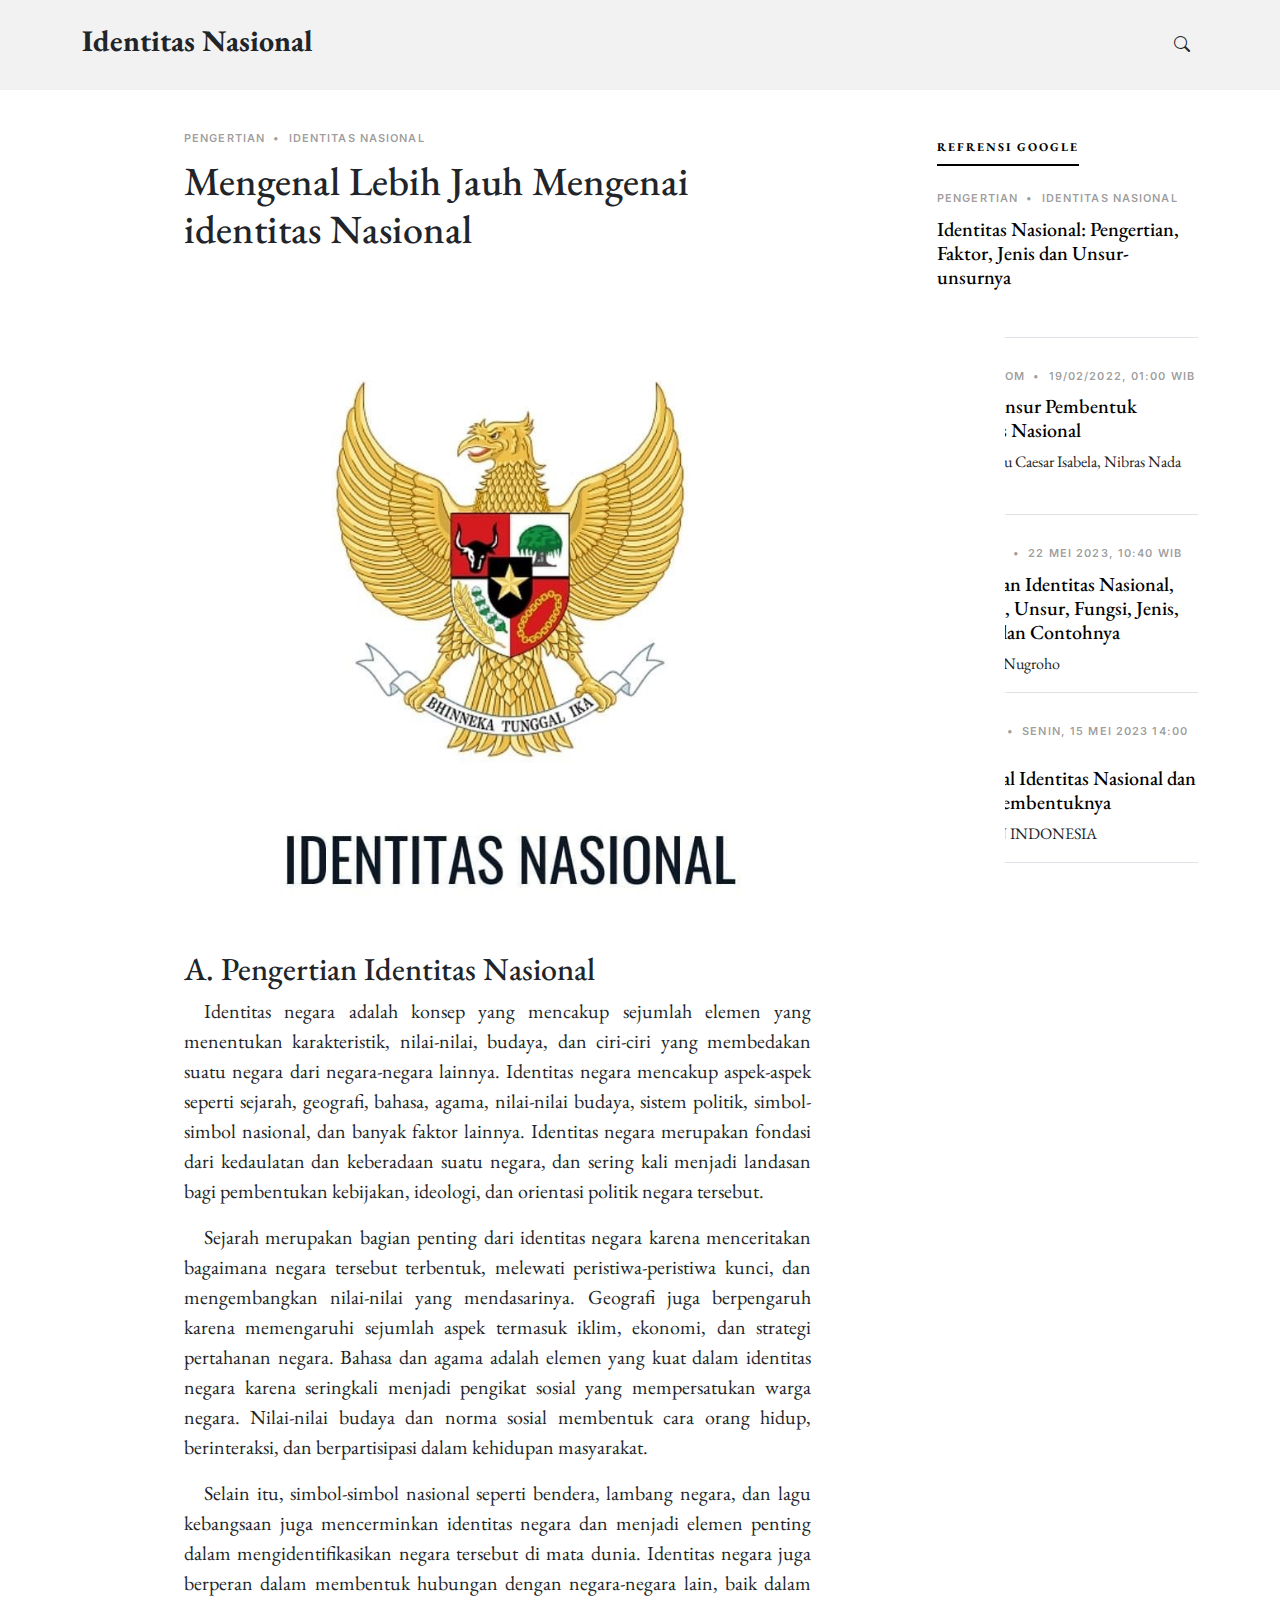
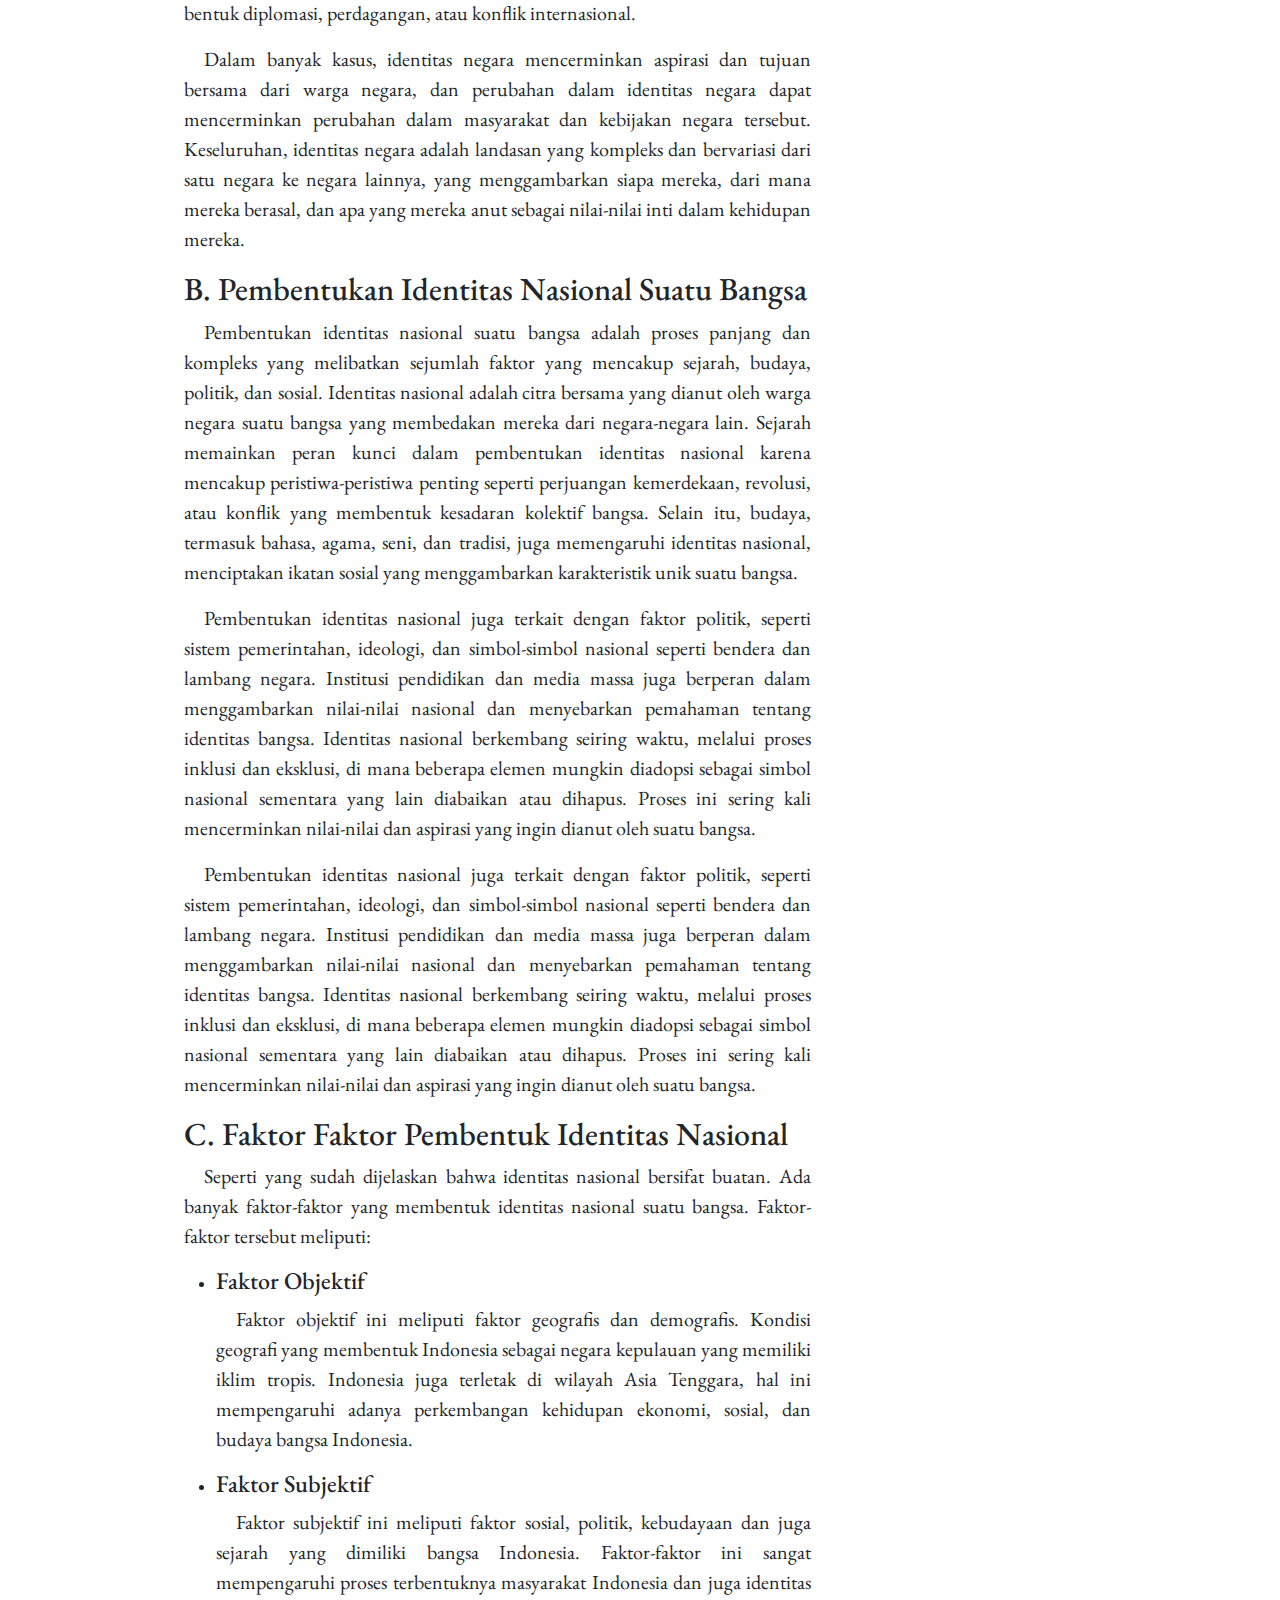
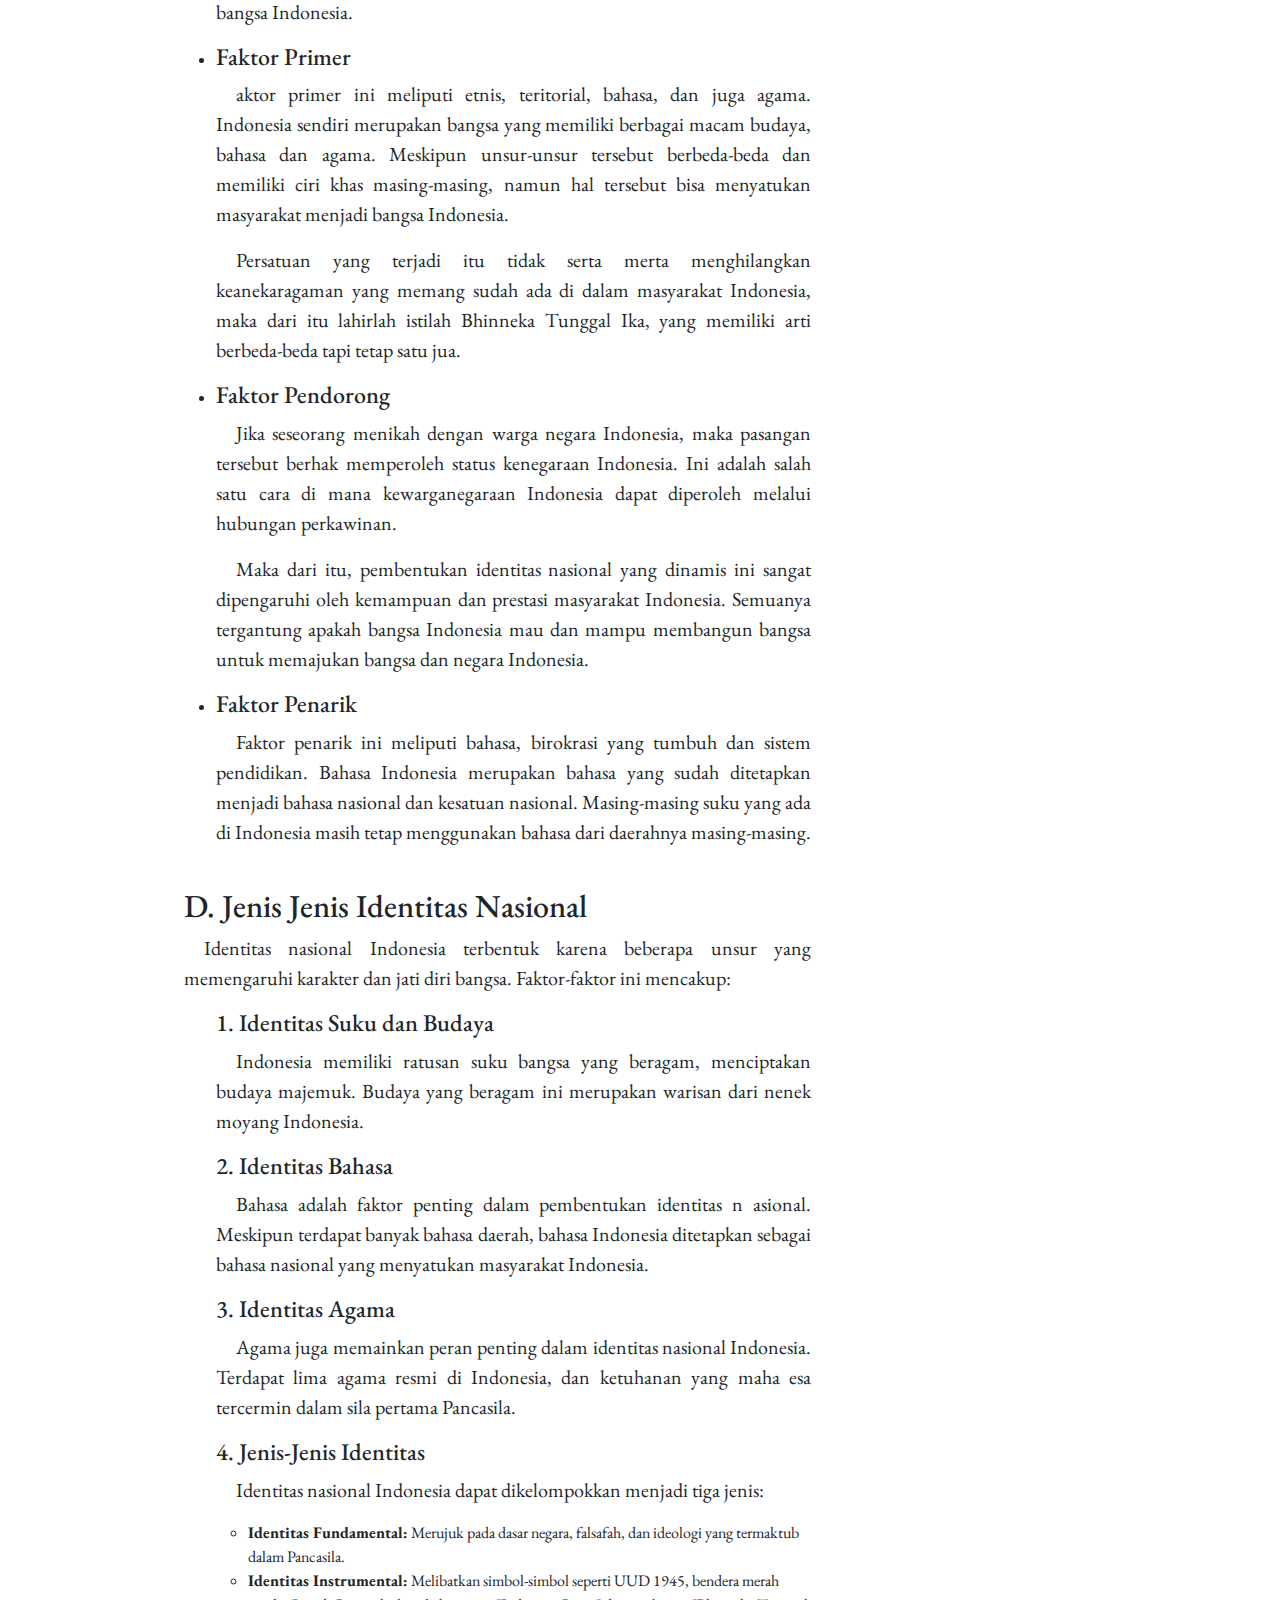
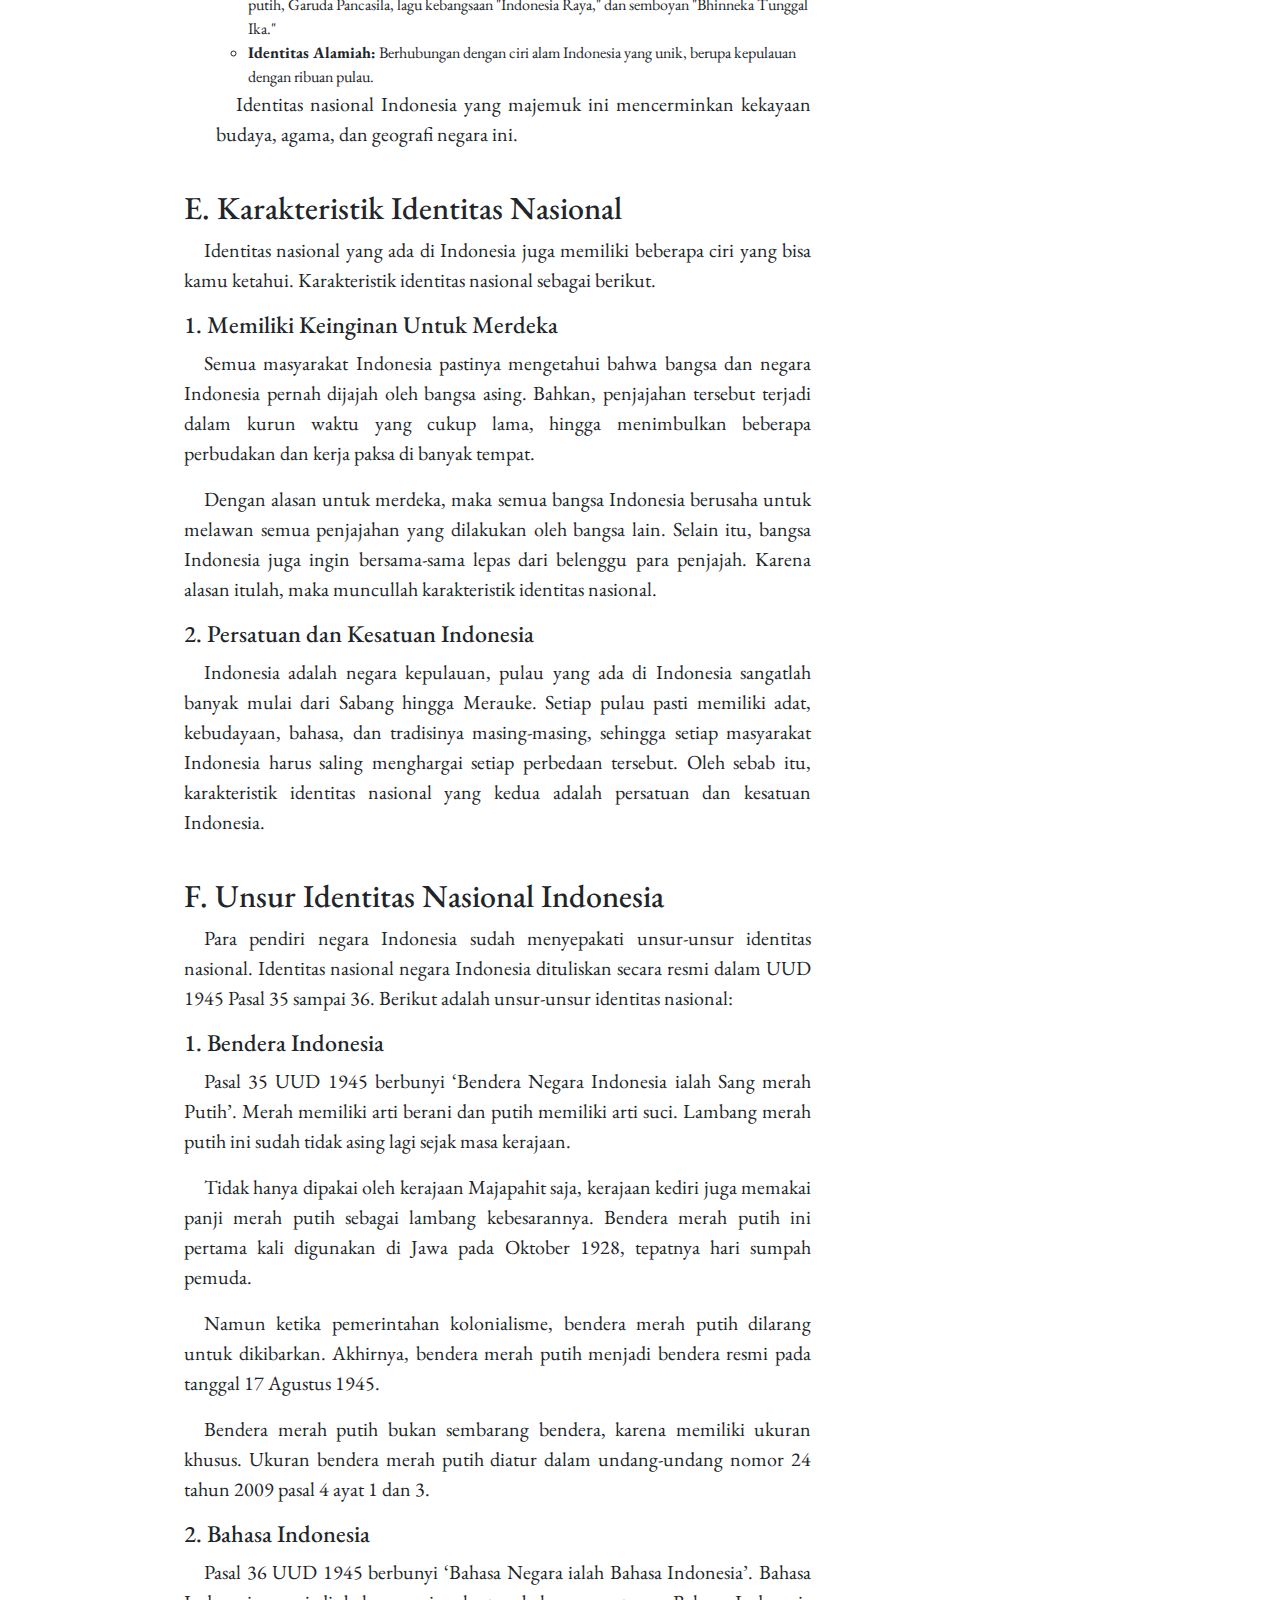
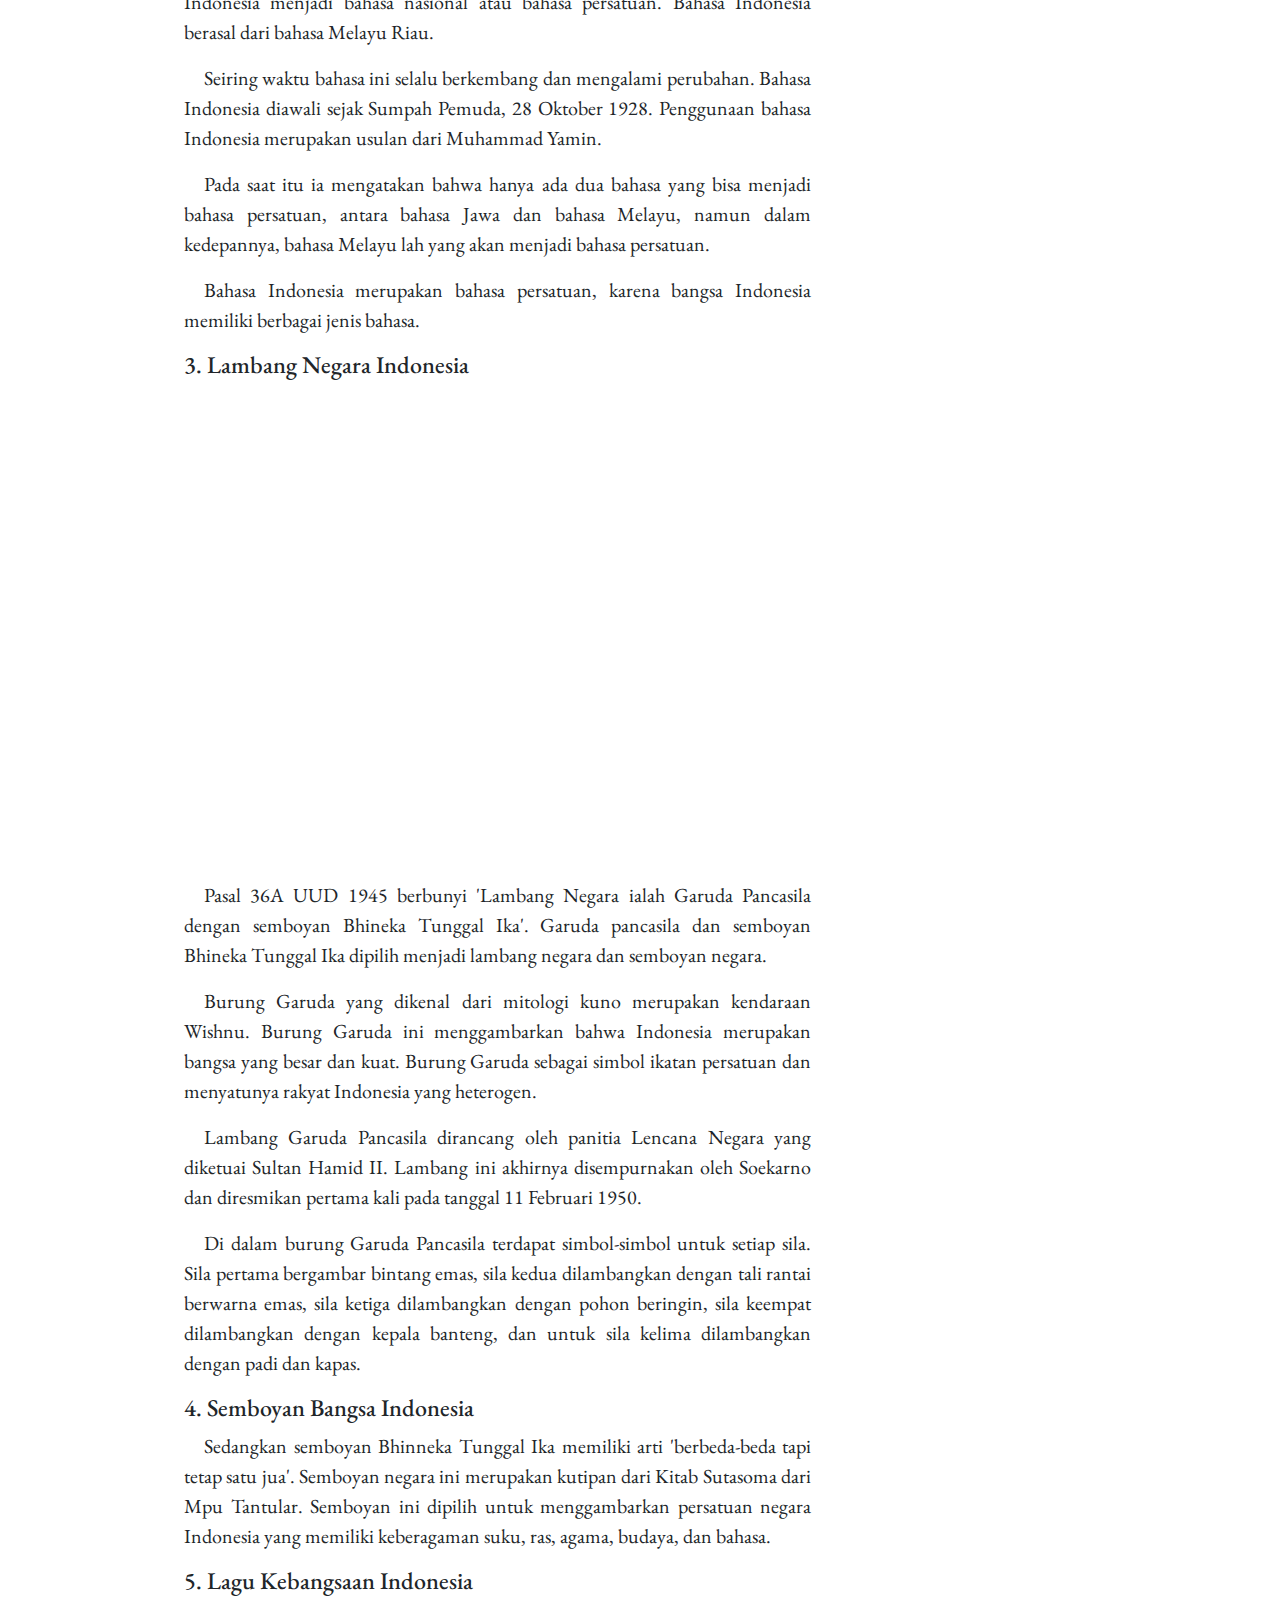
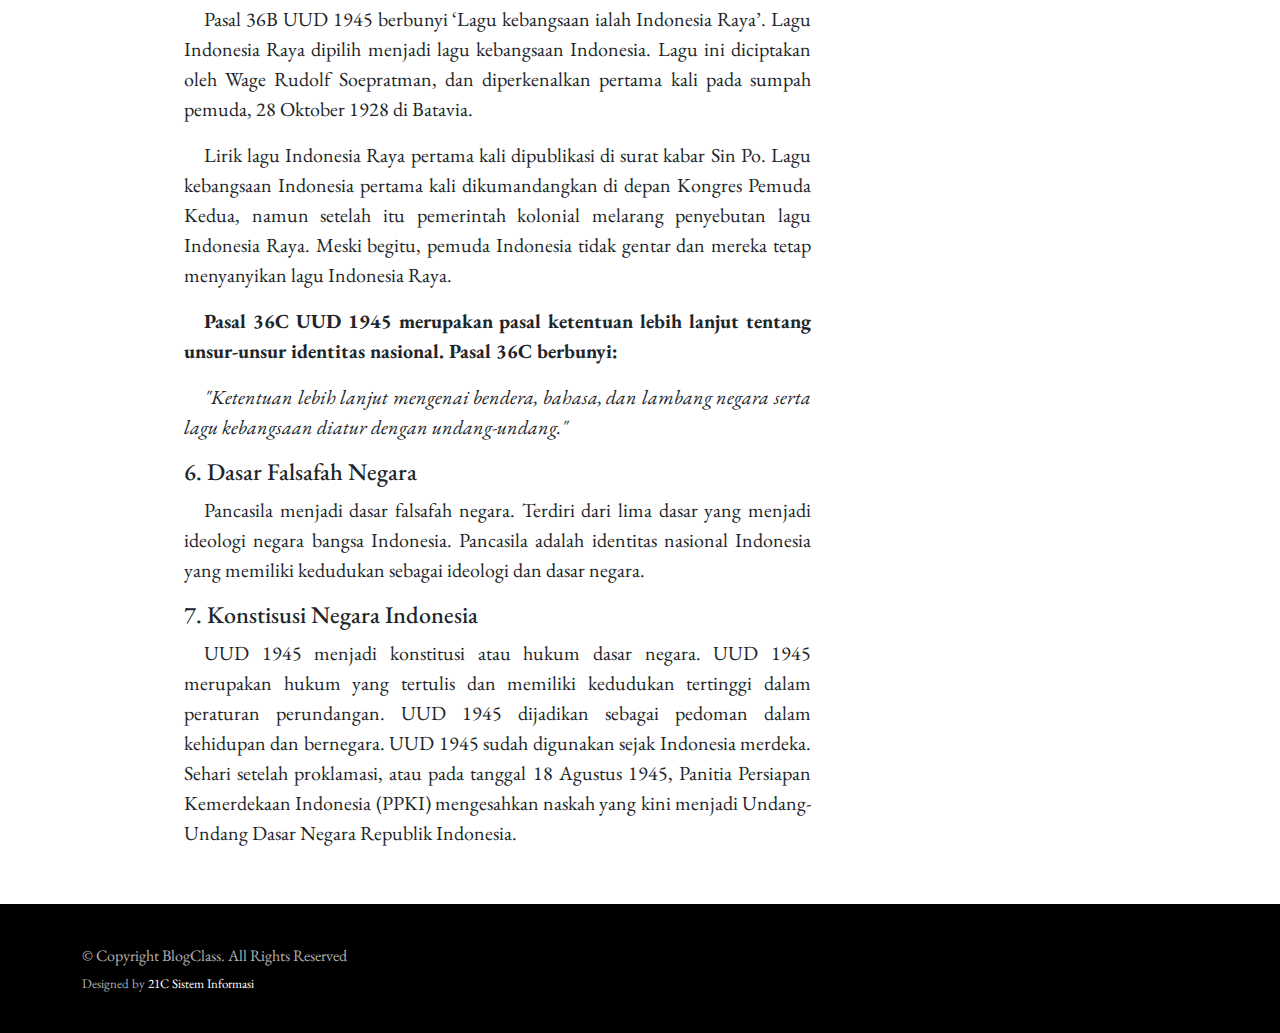
<file: identitas.html>
<!DOCTYPE html>
<html lang="en">

<head>
  <meta charset="utf-8">
  <meta content="width=device-width, initial-scale=1.0" name="viewport">

  <title>Pengertian - Kewarganegaraan</title>
  <meta content="" name="description">
  <meta content="" name="keywords">

  <!-- Favicons -->
  <link href="assets/img/Tidak berjudul.jpg" rel="icon">
  <link href="assets/img/Tidak berjudul.jpg" rel="apple-touch-icon">

  <!-- Google Fonts -->
  <link rel="preconnect" href="https://fonts.googleapis.com">
  <link rel="preconnect" href="https://fonts.gstatic.com" crossorigin>
  <link href="https://fonts.googleapis.com/css2?family=EB+Garamond:wght@400;500&family=Inter:wght@400;500&family=Playfair+Display:ital,wght@0,400;0,700;1,400;1,700&display=swap" rel="stylesheet">

  <!-- Vendor CSS Files -->
  <link href="assets/vendor/bootstrap/css/bootstrap.min.css" rel="stylesheet">
  <link href="assets/vendor/bootstrap-icons/bootstrap-icons.css" rel="stylesheet">
  <link href="assets/vendor/swiper/swiper-bundle.min.css" rel="stylesheet">
  <link href="assets/vendor/glightbox/css/glightbox.min.css" rel="stylesheet">
  <link href="assets/vendor/aos/aos.css" rel="stylesheet">

  <!-- Template Main CSS Files -->
  <link href="assets/css/variables.css" rel="stylesheet">
  <link href="assets/css/pengertian.css" rel="stylesheet">

</head>

<style>
  .paragraph {
    text-indent: 1em;
    font-size: 20px;
    text-align:justify;
  }
</style>

<body>

  <!-- ======= Header ======= -->
  <header id="header" class="header d-flex align-items-center fixed-top">
    <div class="container-fluid container-xl d-flex align-items-center justify-content-between">

      <a href="index.html" class="logo d-flex align-items-center">
        <!-- Uncomment the line below if you also wish to use an image logo -->
        <!-- <img src="assets/img/logo.png" alt=""> -->
        <h1>Identitas Nasional</h1>
      </a>

      <nav id="navbar" class="navbar">
      </nav><!-- .navbar -->

      <div class="position-relative">

        <a href="#" class="mx-2 js-search-open"><span class="bi-search"></span></a>
        <i class="bi bi-list mobile-nav-toggle"></i>

        <!-- ======= Search Form ======= -->
        <div class="search-form-wrap js-search-form-wrap">
          <form action="search-result.html" class="search-form">
            <span class="icon bi-search"></span>
            <input type="text" placeholder="Search" class="form-control">
            <button class="btn js-search-close"><span class="bi-x"></span></button>
          </form>
        </div><!-- End Search Form -->

      </div>

    </div>

  </header><!-- End Header -->

  <main id="main">

    <section class="single-post-content">
      <div class="container">
        <div class="row">
          <div class="col-md-9 post-content" data-aos="fade-up">

            <!-- ======= Single Post Content ======= -->
            <div class="single-post">
              <div class="post-meta"><span class="date">Pengertian</span> <span class="mx-1">&bullet;</span> <span>Identitas Nasional</span></div>
              <h1 class="mb-5">Mengenal Lebih Jauh Mengenai identitas Nasional</h1>
              <div class="content-inner">
                <figure class="my-4">
                  <img src="/assets/img/identitas-nasional-min.jpg" alt="" class="img-fluid">
                </figure>
                <h2>A. Pengertian Identitas Nasional</h2>
                <p class="paragraph">Identitas negara adalah konsep yang mencakup sejumlah elemen yang menentukan karakteristik, nilai-nilai, budaya, dan ciri-ciri yang membedakan suatu negara dari negara-negara lainnya. Identitas negara mencakup aspek-aspek seperti sejarah, geografi, bahasa, agama, nilai-nilai budaya, sistem politik, simbol-simbol nasional, dan banyak faktor lainnya. Identitas negara merupakan fondasi dari kedaulatan dan keberadaan suatu negara, dan sering kali menjadi landasan bagi pembentukan kebijakan, ideologi, dan orientasi politik negara tersebut.</p>

                  <p class="paragraph">Sejarah merupakan bagian penting dari identitas negara karena menceritakan bagaimana negara tersebut terbentuk, melewati peristiwa-peristiwa kunci, dan mengembangkan nilai-nilai yang mendasarinya. Geografi juga berpengaruh karena memengaruhi sejumlah aspek termasuk iklim, ekonomi, dan strategi pertahanan negara. Bahasa dan agama adalah elemen yang kuat dalam identitas negara karena seringkali menjadi pengikat sosial yang mempersatukan warga negara. Nilai-nilai budaya dan norma sosial membentuk cara orang hidup, berinteraksi, dan berpartisipasi dalam kehidupan masyarakat.</p>
                  
                  <p class="paragraph">Selain itu, simbol-simbol nasional seperti bendera, lambang negara, dan lagu kebangsaan juga mencerminkan identitas negara dan menjadi elemen penting dalam mengidentifikasikan negara tersebut di mata dunia. Identitas negara juga berperan dalam membentuk hubungan dengan negara-negara lain, baik dalam bentuk diplomasi, perdagangan, atau konflik internasional.</p>
                  
                  <p class="paragraph">Dalam banyak kasus, identitas negara mencerminkan aspirasi dan tujuan bersama dari warga negara, dan perubahan dalam identitas negara dapat mencerminkan perubahan dalam masyarakat dan kebijakan negara tersebut. Keseluruhan, identitas negara adalah landasan yang kompleks dan bervariasi dari satu negara ke negara lainnya, yang menggambarkan siapa mereka, dari mana mereka berasal, dan apa yang mereka anut sebagai nilai-nilai inti dalam kehidupan mereka.</p>

                <h2>B. Pembentukan Identitas Nasional Suatu Bangsa</h2>

                    <p class="paragraph">
                      Pembentukan identitas nasional suatu bangsa adalah proses panjang dan kompleks yang melibatkan sejumlah faktor yang mencakup sejarah, budaya, politik, dan sosial. Identitas nasional adalah citra bersama yang dianut oleh warga negara suatu bangsa yang membedakan mereka dari negara-negara lain. Sejarah memainkan peran kunci dalam pembentukan identitas nasional karena mencakup peristiwa-peristiwa penting seperti perjuangan kemerdekaan, revolusi, atau konflik yang membentuk kesadaran kolektif bangsa. Selain itu, budaya, termasuk bahasa, agama, seni, dan tradisi, juga memengaruhi identitas nasional, menciptakan ikatan sosial yang menggambarkan karakteristik unik suatu bangsa.</p>
                    <p class="paragraph">
                      Pembentukan identitas nasional juga terkait dengan faktor politik, seperti sistem pemerintahan, ideologi, dan simbol-simbol nasional seperti bendera dan lambang negara. Institusi pendidikan dan media massa juga berperan dalam menggambarkan nilai-nilai nasional dan menyebarkan pemahaman tentang identitas bangsa. Identitas nasional berkembang seiring waktu, melalui proses inklusi dan eksklusi, di mana beberapa elemen mungkin diadopsi sebagai simbol nasional sementara yang lain diabaikan atau dihapus. Proses ini sering kali mencerminkan nilai-nilai dan aspirasi yang ingin dianut oleh suatu bangsa.</p>
                    <p class="paragraph">
                      Pembentukan identitas nasional juga terkait dengan faktor politik, seperti sistem pemerintahan, ideologi, dan simbol-simbol nasional seperti bendera dan lambang negara. Institusi pendidikan dan media massa juga berperan dalam menggambarkan nilai-nilai nasional dan menyebarkan pemahaman tentang identitas bangsa. Identitas nasional berkembang seiring waktu, melalui proses inklusi dan eksklusi, di mana beberapa elemen mungkin diadopsi sebagai simbol nasional sementara yang lain diabaikan atau dihapus. Proses ini sering kali mencerminkan nilai-nilai dan aspirasi yang ingin dianut oleh suatu bangsa.</p>

            
                <h2>C. Faktor Faktor Pembentuk Identitas Nasional</h2>
                <p class="paragraph">
                  Seperti yang sudah dijelaskan bahwa identitas nasional bersifat buatan. Ada banyak faktor-faktor yang membentuk identitas nasional suatu bangsa. Faktor-faktor tersebut meliputi:</p>

                  <ul>
                    <li>
                        <h4>Faktor Objektif</h4>
                        <p class="paragraph">
                          Faktor objektif ini meliputi faktor geografis dan demografis. Kondisi geografi yang membentuk Indonesia sebagai negara kepulauan yang memiliki iklim tropis. Indonesia juga terletak di wilayah Asia Tenggara, hal ini mempengaruhi adanya perkembangan kehidupan ekonomi, sosial, dan budaya bangsa Indonesia.</p>
                    </li>
                    <li>
                        <h4>Faktor Subjektif</h4>
                        <p class="paragraph">
                          Faktor subjektif ini meliputi faktor sosial, politik, kebudayaan dan juga sejarah yang dimiliki bangsa Indonesia. Faktor-faktor ini sangat mempengaruhi proses terbentuknya masyarakat Indonesia dan juga identitas bangsa Indonesia.</p>
                    </li>
                    <li>
                        <h4>Faktor Primer</h4>
                        <p class="paragraph">
                          aktor primer ini meliputi etnis, teritorial, bahasa, dan juga agama. Indonesia sendiri merupakan bangsa yang memiliki berbagai macam budaya, bahasa dan agama. Meskipun unsur-unsur tersebut berbeda-beda dan memiliki ciri khas masing-masing, namun hal tersebut bisa menyatukan masyarakat menjadi bangsa Indonesia.</p>
                          <p class="paragraph">
                            Persatuan yang terjadi itu tidak serta merta menghilangkan keanekaragaman yang memang sudah ada di dalam masyarakat Indonesia, maka dari itu lahirlah istilah Bhinneka Tunggal Ika, yang memiliki arti berbeda-beda tapi tetap satu jua.
                        </li>
                        <li>
                        <h4>Faktor Pendorong</h4>
                        <p class="paragraph">
                          Jika seseorang menikah dengan warga negara Indonesia, maka pasangan tersebut berhak memperoleh status kenegaraan Indonesia. Ini adalah salah satu cara di mana kewarganegaraan Indonesia dapat diperoleh melalui hubungan perkawinan.</p>
                          <p class="paragraph">Maka dari itu, pembentukan identitas nasional yang dinamis ini sangat dipengaruhi oleh kemampuan dan prestasi masyarakat Indonesia. Semuanya tergantung apakah bangsa Indonesia mau dan mampu membangun bangsa untuk memajukan bangsa dan negara Indonesia.</p>
                    </li>
                    <li>
                      <h4>Faktor Penarik</h4>
                      <p class="paragraph">
                        Faktor penarik ini meliputi bahasa, birokrasi yang tumbuh dan sistem pendidikan. Bahasa Indonesia merupakan bahasa yang sudah ditetapkan menjadi bahasa nasional dan kesatuan nasional. Masing-masing suku yang ada di Indonesia masih tetap menggunakan bahasa dari daerahnya masing-masing.</p>
                    </li>
                </ul>
            
                <br><h2>D. Jenis Jenis Identitas Nasional</h2>
                <p class="paragraph">Identitas nasional Indonesia terbentuk karena beberapa unsur yang memengaruhi karakter dan jati diri bangsa. Faktor-faktor ini mencakup:</p>
                
                <ul>
                <h4>1. Identitas Suku dan Budaya</h4>
                <p class="paragraph">Indonesia memiliki ratusan suku bangsa yang beragam, menciptakan budaya majemuk. Budaya yang beragam ini merupakan warisan dari nenek moyang Indonesia.</p>
              
                <h4>2. Identitas Bahasa</h4>
                <p class="paragraph">Bahasa adalah faktor penting dalam pembentukan identitas n asional. Meskipun terdapat banyak bahasa daerah, bahasa Indonesia ditetapkan sebagai bahasa nasional yang menyatukan masyarakat Indonesia.</p>
              
                <h4>3. Identitas Agama</h4>
                <p class="paragraph">Agama juga memainkan peran penting dalam identitas nasional Indonesia. Terdapat lima agama resmi di Indonesia, dan ketuhanan yang maha esa tercermin dalam sila pertama Pancasila.</p>
              
                <h4>4. Jenis-Jenis Identitas</h4>
                <p class="paragraph">Identitas nasional Indonesia dapat dikelompokkan menjadi tiga jenis:</p>
                <ul>
                  <li><strong>Identitas Fundamental:</strong> Merujuk pada dasar negara, falsafah, dan ideologi yang termaktub dalam Pancasila.</li>
                  <li><strong>Identitas Instrumental:</strong> Melibatkan simbol-simbol seperti UUD 1945, bendera merah putih, Garuda Pancasila, lagu kebangsaan "Indonesia Raya," dan semboyan "Bhinneka Tunggal Ika." </li>
                  <li><strong>Identitas Alamiah:</strong> Berhubungan dengan ciri alam Indonesia yang unik, berupa kepulauan dengan ribuan pulau.</li>
                </ul>
              
                <p class="paragraph">Identitas nasional Indonesia yang majemuk ini mencerminkan kekayaan budaya, agama, dan geografi negara ini.</p>
              </ul>

              <br><h2 id="Karakteristik_Identitas_Nasional">E. Karakteristik Identitas Nasional</h2>
              <p class="paragraph">Identitas nasional yang ada di Indonesia juga memiliki beberapa ciri yang bisa kamu ketahui. Karakteristik identitas nasional sebagai berikut.</p>
            
              <h4 id="1_Memiliki_Keinginan_Untuk_Merdeka">1. Memiliki Keinginan Untuk Merdeka</h4>
              <p class="paragraph">Semua masyarakat Indonesia pastinya mengetahui bahwa bangsa dan negara Indonesia pernah dijajah oleh bangsa asing. Bahkan, penjajahan tersebut terjadi dalam kurun waktu yang cukup lama, hingga menimbulkan beberapa perbudakan dan kerja paksa di banyak tempat.</p>
              <p class="paragraph">Dengan alasan untuk merdeka, maka semua bangsa Indonesia berusaha untuk melawan semua penjajahan yang dilakukan oleh bangsa lain. Selain itu, bangsa Indonesia juga ingin bersama-sama lepas dari belenggu para penjajah. Karena alasan itulah, maka muncullah karakteristik identitas nasional.</p>
            
              <h4 id="2_Persatuan_dan_Kesatuan_Indonesia">2. Persatuan dan Kesatuan Indonesia</h4>
              <p class="paragraph">Indonesia adalah negara kepulauan, pulau yang ada di Indonesia sangatlah banyak mulai dari Sabang hingga Merauke. Setiap pulau pasti memiliki adat, kebudayaan, bahasa, dan tradisinya masing-masing, sehingga setiap masyarakat Indonesia harus saling menghargai setiap perbedaan tersebut. Oleh sebab itu, karakteristik identitas nasional yang kedua adalah persatuan dan kesatuan Indonesia.</p>

              <br><h2 id="Unsur_Identitas_Nasional_Indonesia">F. Unsur Identitas Nasional Indonesia</h2>
              <p class="paragraph">Para pendiri negara Indonesia sudah menyepakati unsur-unsur identitas nasional. Identitas nasional negara Indonesia dituliskan secara resmi dalam UUD 1945 Pasal 35 sampai 36. Berikut adalah unsur-unsur identitas nasional:</p>
            
              <h4 id="1_Bendera_Indonesia">1. Bendera Indonesia</h4>
              <p class="paragraph">Pasal 35 UUD 1945 berbunyi ‘Bendera Negara Indonesia ialah Sang merah Putih’. Merah memiliki arti berani dan putih memiliki arti suci. Lambang merah putih ini sudah tidak asing lagi sejak masa kerajaan.</p>
              <p class="paragraph">Tidak hanya dipakai oleh kerajaan Majapahit saja, kerajaan kediri juga memakai panji merah putih sebagai lambang kebesarannya. Bendera merah putih ini pertama kali digunakan di Jawa pada Oktober 1928, tepatnya hari sumpah pemuda.</p>
              <p class="paragraph">Namun ketika pemerintahan kolonialisme, bendera merah putih dilarang untuk dikibarkan. Akhirnya, bendera merah putih menjadi bendera resmi pada tanggal 17 Agustus 1945.</p>
              <p class="paragraph">Bendera merah putih bukan sembarang bendera, karena memiliki ukuran khusus. Ukuran bendera merah putih diatur dalam undang-undang nomor 24 tahun 2009 pasal 4 ayat 1 dan 3.</p>
            
              <h4 id="2_Bahasa_Indonesia">2. Bahasa Indonesia</h4>
              <p class="paragraph">Pasal 36 UUD 1945 berbunyi ‘Bahasa Negara ialah Bahasa Indonesia’. Bahasa Indonesia menjadi bahasa nasional atau bahasa persatuan. Bahasa Indonesia berasal dari bahasa Melayu Riau.</p>
              <p class="paragraph">Seiring waktu bahasa ini selalu berkembang dan mengalami perubahan. Bahasa Indonesia diawali sejak Sumpah Pemuda, 28 Oktober 1928. Penggunaan bahasa Indonesia merupakan usulan dari Muhammad Yamin.</p>
              <p class="paragraph">Pada saat itu ia mengatakan bahwa hanya ada dua bahasa yang bisa menjadi bahasa persatuan, antara bahasa Jawa dan bahasa Melayu, namun dalam kedepannya, bahasa Melayu lah yang akan menjadi bahasa persatuan.</p>
              <p class="paragraph">Bahasa Indonesia merupakan bahasa persatuan, karena bangsa Indonesia memiliki berbagai jenis bahasa.</p>
            
              <h4 id="3_Lambang_Negara_Indonesia">3. Lambang Negara Indonesia</h4>
              <img loading="lazy" class="aligncenter wp-image-19302 size-full" src="https://cdnwpedutorenews.gramedia.net/wp-content/uploads/2021/02/26142303/arti-lambang-garuda-pancasila.jpg" alt="arti dan makna lambang garuda pancasila" width="800" height="493" srcset="https://cdnwpedutorenews.gramedia.net/wp-content/uploads/2021/02/26142303/arti-lambang-garuda-pancasila.jpg 800w, https://cdnwpedutorenews.gramedia.net/wp-content/uploads/2021/02/26142303/arti-lambang-garuda-pancasila-300x185.jpg 300w, https://cdnwpedutorenews.gramedia.net/wp-content/uploads/2021/02/26142303/arti-lambang-garuda-pancasila-768x473.jpg 768w" sizes="(max-width: 800px) 100vw, 800px"/>
              <p class="paragraph">Pasal 36A UUD 1945 berbunyi 'Lambang Negara ialah Garuda Pancasila dengan semboyan Bhineka Tunggal Ika'. Garuda pancasila dan semboyan Bhineka Tunggal Ika dipilih menjadi lambang negara dan semboyan negara.</p>
              <p class="paragraph">Burung Garuda yang dikenal dari mitologi kuno merupakan kendaraan Wishnu. Burung Garuda ini menggambarkan bahwa Indonesia merupakan bangsa yang besar dan kuat. Burung Garuda sebagai simbol ikatan persatuan dan menyatunya rakyat Indonesia yang heterogen.</p>
              <p class="paragraph">Lambang Garuda Pancasila dirancang oleh panitia Lencana Negara yang diketuai Sultan Hamid II. Lambang ini akhirnya disempurnakan oleh Soekarno dan diresmikan pertama kali pada tanggal 11 Februari 1950.</p>
              <p class="paragraph">Di dalam burung Garuda Pancasila terdapat simbol-simbol untuk setiap sila. Sila pertama bergambar bintang emas, sila kedua dilambangkan dengan tali rantai berwarna emas, sila ketiga dilambangkan dengan pohon beringin, sila keempat dilambangkan dengan kepala banteng, dan untuk sila kelima dilambangkan dengan padi dan kapas.</p>
            
              <h4 id="4_Semboyan_Bangsa_Indonesia">4. Semboyan Bangsa Indonesia</h4>
              <p class="paragraph">Sedangkan semboyan Bhinneka Tunggal Ika memiliki arti 'berbeda-beda tapi tetap satu jua'. Semboyan negara ini merupakan kutipan dari Kitab Sutasoma dari Mpu Tantular. Semboyan ini dipilih untuk menggambarkan persatuan negara Indonesia yang memiliki keberagaman suku, ras, agama, budaya, dan bahasa.</p>
            
              <h4 id="5_Lagu_Kebangsaan_Indonesia">5. Lagu Kebangsaan Indonesia</h4>
              <p class="paragraph">Pasal 36B UUD 1945 berbunyi ‘Lagu kebangsaan ialah Indonesia Raya’. Lagu Indonesia Raya dipilih menjadi lagu kebangsaan Indonesia. Lagu ini diciptakan oleh Wage Rudolf Soepratman, dan diperkenalkan pertama kali pada sumpah pemuda, 28 Oktober 1928 di Batavia.</p>
              <p class="paragraph">Lirik lagu Indonesia Raya pertama kali dipublikasi di surat kabar Sin Po. Lagu kebangsaan Indonesia pertama kali dikumandangkan di depan Kongres Pemuda Kedua, namun setelah itu pemerintah kolonial melarang penyebutan lagu Indonesia Raya. Meski begitu, pemuda Indonesia tidak gentar dan mereka tetap menyanyikan lagu Indonesia Raya.</p>
              <p class="paragraph"><strong>Pasal 36C UUD 1945 merupakan pasal ketentuan lebih lanjut tentang unsur-unsur identitas nasional. Pasal 36C berbunyi:</strong></p>
              <p class="paragraph"><em>"Ketentuan lebih lanjut mengenai bendera, bahasa, dan lambang negara serta lagu kebangsaan diatur dengan undang-undang."</em></p>
            
              <h4 id="6_Dasar_Falsafah_Negara">6. Dasar Falsafah Negara</h4>
              <p class="paragraph">Pancasila menjadi dasar falsafah negara. Terdiri dari lima dasar yang menjadi ideologi negara bangsa Indonesia. Pancasila adalah identitas nasional Indonesia yang memiliki kedudukan sebagai ideologi dan dasar negara.</p>
            
              <h4 id="7_Konstisusi_Negara_Indonesia">7. Konstisusi Negara Indonesia</h4>
              <p class="paragraph">UUD 1945 menjadi konstitusi atau hukum dasar negara. UUD 1945 merupakan hukum yang tertulis dan memiliki kedudukan tertinggi dalam peraturan perundangan. UUD 1945 dijadikan sebagai pedoman dalam kehidupan dan bernegara. UUD 1945 sudah digunakan sejak Indonesia merdeka. Sehari setelah proklamasi, atau pada tanggal 18 Agustus 1945, Panitia Persiapan Kemerdekaan Indonesia (PPKI) mengesahkan naskah yang kini menjadi Undang-Undang Dasar Negara Republik Indonesia.</p>
            </div>
            </div><!-- End Single Post Content -->

          </div>
          <div class="col-md-3">
            <!-- ======= Sidebar ======= -->
            <div class="aside-block">

              <ul class="nav nav-pills custom-tab-nav mb-4" id="pills-tab" role="tablist">
                <li class="nav-item" role="presentation">
                  <button class="nav-link active" id="pills-popular-tab" data-bs-toggle="pill" data-bs-target="#pills-popular" type="button" role="tab" aria-controls="pills-popular" aria-selected="true">Refrensi Google</button>
                </li>
              </ul>

              <div class="tab-content" id="pills-tabContent">

                <!-- Popular -->
                <div class="tab-pane fade show active" id="pills-popular" role="tabpanel" aria-labelledby="pills-popular-tab">
                  <div class="post-entry-1 border-bottom">
                    <div class="post-meta"><span class="date">Pengertian</span> <span class="mx-1">&bullet;</span> <span>Identitas Nasional</span></div>
                    <h2 class="mb-2"><a href="https://id.wikipedia.org/wiki/Kewarganegaraan">Identitas Nasional: Pengertian, Faktor, Jenis dan Unsur-unsurnya</a></h2>
                    <span class="author mb-3 d-block">Wikipedia</span>
                  </div>

                  <div class="post-entry-1 border-bottom">
                    <div class="post-meta"><span class="date">Kompas.com</span> <span class="mx-1">&bullet;</span> <span>19/02/2022, 01:00 WIB</span></div>
                    <h2 class="mb-2"><a href="https://fahum.umsu.ac.id/kewarganegaraan-pengertian-asas-dan-cara-memperolehnya-di-indonesia/">Unsur-unsur Pembentuk Identitas Nasional</a></h2>
                    <span class="author mb-3 d-block">Monica Ayu Caesar Isabela, Nibras Nada Nailufar</span>
                  </div>

                  <div class="post-entry-1 border-bottom">
                    <div class="post-meta"><span class="date">Bola.com</span> <span class="mx-1">&bullet;</span> <span>22 Mei 2023, 10:40 WIB </span></div>
                    <h2 class="mb-2"><a href="https://www.kompas.com/skola/read/2019/12/28/080000669/kewarganegaraan-arti-sejarah-jenis-dan-macamnya?page=all">Pengertian Identitas Nasional, Ciri-Ciri, Unsur, Fungsi, Jenis, Faktor, dan Contohnya</a></h2>
                    <span class="author mb-3 d-block">Faozan Tri Nugroho</span>
                  </div>

                  <div class="post-entry-1 border-bottom">
                    <div class="post-meta"><span class="date">CNN.com</span> <span class="mx-1">&bullet;</span> <span>Senin, 15 Mei 2023 14:00 WIB</span></div>
                    <h2 class="mb-2"><a href="https://kumparan.com/berita-hari-ini/pengertian-dan-macam-macam-kewarganegaraan-yang-perlu-diketahui-warga-negara-1wDlPNGSaqV">Mengenal Identitas Nasional dan Faktor Pembentuknya
                   </a></h2>
                    <span class="author mb-3 d-block">TIM CNN INDONESIA</span>
                  </div>
                </div> <!-- End Popular -->
              </div>
            </div>

          </div>
        </div>
      </div>
    </section>
  </main><!-- End #main -->

  <!-- ======= Footer ======= -->
  <footer id="footer" class="footer">

    <div class="footer-legal">
      <div class="container">

        <div class="row justify-content-between">
          <div class="col-md-6 text-center text-md-start mb-3 mb-md-0">
            <div class="copyright">
              © Copyright <strong><span>BlogClass</span></strong>. All Rights Reserved
            </div>

            <div class="credits">
              Designed by <a href="#">21C Sistem Informasi</a>
            </div>

          </div>


          </div>

        </div>

      </div>
    </div>

  </footer>

  <a href="#" class="scroll-top d-flex align-items-center justify-content-center"><i class="bi bi-arrow-up-short"></i></a>

  <!-- Vendor JS Files -->
  <script src="assets/vendor/bootstrap/js/bootstrap.bundle.min.js"></script>
  <script src="assets/vendor/swiper/swiper-bundle.min.js"></script>
  <script src="assets/vendor/glightbox/js/glightbox.min.js"></script>
  <script src="assets/vendor/aos/aos.js"></script>
  <script src="assets/vendor/php-email-form/validate.js"></script>

  <!-- Template Main JS File -->
  <script src="assets/js/main.js"></script>

</body>

</html>
</file>
<file: assets/css/variables.css>
/**
* Template Name: ZenBlog
* File: variables.css
* Description: Easily customize colors, typography, and other repetitive properties used in the template main stylesheet file main.css
* 
* Template URL: https://bootstrapmade.com/zenblog-bootstrap-blog-template/
* Author: BootstrapMade.com
* License: https://bootstrapmade.com/license/
* 
* Contents:
* 1. ZenBlog template variables 
* 2. Override default Bootstrap variables
* 3. Set color and background class names
*
* Learn more about CSS variables at https://developer.mozilla.org/en-US/docs/Web/CSS/Using_CSS_custom_properties
*/

/*--------------------------------------------------------------
# 1. ZenBlog template variables 
--------------------------------------------------------------*/
:root {

  /* Fonts */
  --font-default: 'EB Garamond', system-ui, -apple-system, "Segoe UI", Roboto, "Helvetica Neue", Arial, "Noto Sans", "Liberation Sans", sans-serif, "Apple Color Emoji", "Segoe UI Emoji", "Segoe UI Symbol", "Noto Color Emoji";
  --font-primary: 'EB Garamond', serif; /*'Playfair Display', serif;*/
  --font-secondary: 'Inter', sans-serif;

  /* Colors */
  /* The *-rgb color names are simply the RGB converted value of the corresponding color for use in the rgba() function */

  /* Default text color */
  --color-default: #212529;
  --color-default-rgb: 33, 37, 41;

  /* Defult links color */
  --color-links: #212529;
  --color-links-hover: #15171a;

  /* Primay colors */
  --color-primary: #212529;
  --color-primary-light: #26282c;
  --color-primary-dark: #0b0c0e;

  --color-primary-rgb: 33, 37, 41;
  --color-primary-light-rgb: 38, 40, 44;
  --color-primary-dark-rgb: 11, 12, 14;

  /* Secondary colors */
  --color-secondary: #596d80;
  --color-secondary-light: #8498aa;
  --color-secondary-dark: #404f5c;

  --color-secondary-rgb: 89, 109, 128;
  --color-secondary-light-rgb: 132, 152, 170;
  --color-secondary-dark-rgb: 64, 79, 92;

  /* General colors */
  --color-blue: #0d6efd;
  --color-blue-rgb: 13, 110, 253;

  --color-indigo: #6610f2;
  --color-indigo-rgb: 102, 16, 242;

  --color-purple: #6f42c1;
  --color-purple-rgb: 111, 66, 193;
  
  --color-pink: #f3268c;
  --color-pink-rgb: 243, 38, 140;

  --color-red: #df1529;
  --color-red-rgb: 223, 21, 4;

  --color-orange: #fd7e14;
  --color-orange-rgb: 253, 126, 20;

  --color-yellow: #ffc107;
  --color-yellow-rgb: 255, 193, 7;

  --color-green: #059652;
  --color-green-rgb: 5, 150, 82;

  --color-teal: #20c997;
  --color-teal-rgb: 32, 201, 151;

  --color-cyan: #0dcaf0;
  --color-cyan-rgb: 13, 202, 240;

  --color-white: #ffffff;
  --color-white-rgb: 255, 255, 255;

  --color-gray: #6c757d;
  --color-gray-rgb: 108, 117, 125;

  --color-black: #000000;
  --color-black-rgb: 0, 0, 0;
}

/*--------------------------------------------------------------
# 2. Override default Bootstrap variables
--------------------------------------------------------------*/
:root {
  --bs-blue: var(--color-blue);
  --bs-indigo: var(--color-indigo);
  --bs-purple: var(--color-purple);
  --bs-pink: var(--color-pink);
  --bs-red: var(--color-red);
  --bs-orange: var(--color-orange);
  --bs-yellow: var(--color-yellow);
  --bs-green: var(--color-green);
  --bs-teal: var(--color-teal);
  --bs-cyan: var(--color-cyan);
  --bs-white: var(--color-white);
  --bs-gray: var(--color-gray);
  --bs-gray-dark: #343a40;
  --bs-gray-100: #f8f9fa;
  --bs-gray-200: #e9ecef;
  --bs-gray-300: #dee2e6;
  --bs-gray-400: #ced4da;
  --bs-gray-500: #adb5bd;
  --bs-gray-600: #6c757d;
  --bs-gray-700: #495057;
  --bs-gray-800: #343a40;
  --bs-gray-900: #212529;
  --bs-primary: var(--color-blue);
  --bs-secondary: var(--color-blue);
  --bs-success: #198754;
  --bs-info: #0dcaf0;
  --bs-warning: #ffc107;
  --bs-danger: #dc3545;
  --bs-light: #f8f9fa;
  --bs-dark: #212529;
  --bs-primary-rgb: var(--color-primary-rgb);
  --bs-secondary-rgb: var(--color-secondary-rgb);
  --bs-success-rgb: 25, 135, 84;
  --bs-info-rgb: 13, 202, 240;
  --bs-warning-rgb: 255, 193, 7;
  --bs-danger-rgb: 220, 53, 69;
  --bs-light-rgb: 248, 249, 250;
  --bs-dark-rgb: 33, 37, 41;
  --bs-white-rgb: var(--color-white-rgb);
  --bs-black-rgb: var(--color-black-rgb);
  --bs-body-color-rgb: var(--color-default-rgb);
  --bs-body-bg-rgb: 255, 255, 255;
  --bs-font-sans-serif: var(--font-default);
  --bs-font-monospace: SFMono-Regular, Menlo, Monaco, Consolas, "Liberation Mono", "Courier New", monospace;
  --bs-gradient: linear-gradient(180deg, rgba(255, 255, 255, 0.15), rgba(255, 255, 255, 0));
  --bs-body-font-family: var(--font-default);
  --bs-body-font-size: 1rem;
  --bs-body-font-weight: 400;
  --bs-body-line-height: 1.5;
  --bs-body-color: var(--color-default);
  --bs-body-bg: #fff;
}

/*--------------------------------------------------------------
# 3. Set color and background class names
--------------------------------------------------------------*/
/* Fonts */
.font-default { font-family: var(--font-default) !important; }
.font-primary { font-family: var(--font-primary) !important;}
.font-secondary { font-family: var(--font-secondary) !important; }

/* Text Colors */
.color-default { color: var(--color-default) !important; }
.color-links { color: var(--color-links) !important; }
.color-links:hover { color: var(--color-links-hover) !important; }
.color-primary { color: var(--color-primary) !important; }
.color-primary-light { color: var(--color-primary-light) !important; }
.color-primary-dark { color: var(--color-primary-dark) !important; }
.color-secondary { color: var(--color-secondary) !important; }
.color-secondary-light { color: var(--color-secondary-light) !important; }
.color-secondary-dark { color: var(--color-secondary-dark) !important; }
.color-blue { color: var(--color-blue) !important; }
.color-indigo { color: var(--color-indigo) !important; }
.color-purple { color: var(--color-purple) !important; }
.color-pink { color: var(--color-pink) !important; }
.color-red { color: var(--color-red) !important; }
.color-orange { color: var(--color-orange) !important; }
.color-yellow { color: var(--color-yellow) !important; }
.color-green { color: var(--color-green) !important; }
.color-teal { color: var(--color-teal) !important; }
.color-cyan { color: var(--color-cyan) !important; }
.color-white { color: var(--color-white) !important; }
.color-gray { color: var(--color-gray) !important; }
.color-black { color: var(--color-black) !important; }

/* Background Colors */
.bg-default { background-color: var(--color-default) !important; }
.bg-primary { background-color: var(--color-primary) !important; }
.bg-primary-light { background-color: var(--color-primary-light) !important; }
.bg-primary-dark { background-color: var(--color-primary-dark) !important; }
.bg-secondary { background-color: var(--color-secondary) !important; }
.bg-secondary-light { background-color: var(--color-secondary-light) !important; }
.bg-secondary-dark { background-color: var(--color-secondary-dark) !important; }
.bg-blue { background-color: var(--color-blue) !important; }
.bg-indigo { background-color: var(--color-indigo) !important; }
.bg-purple { background-color: var(--color-purple) !important; }
.bg-pink { background-color: var(--color-pink) !important; }
.bg-red { background-color: var(--color-red) !important; }
.bg-orange { background-color: var(--color-orange) !important; }
.bg-yellow { background-color: var(--color-yellow) !important; }
.bg-green { background-color: var(--color-green) !important; }
.bg-teal { background-color: var(--color-teal) !important; }
.bg-cyan { background-color: var(--color-cyan) !important; }
.bg-white { background-color: var(--color-white) !important; }
.bg-gray { background-color: var(--color-gray) !important; }
.bg-black { background-color: var(--color-black) !important; }
</file>
<file: assets/css/pengertian.css>
:root {
  scroll-behavior: smooth;
}

body {
  color: rgba(var(--color-primary-rgb), 1);
}

a {
  color: var(--color-links);
  text-decoration: none;
}

a:hover {
  color: var(--color-links-hover);
  text-decoration: none;
}

h1,
h2,
h3,
h4,
h5,
h6 {
  font-family: var(--font-primary);
}

#main {
  margin-top: 90px;
}

/*--------------------------------------------------------------
# Sections & Section Header
--------------------------------------------------------------*/
section {
  padding: 40px 0;
  overflow: hidden;
}

.section-header {
  border-bottom: 2px solid var(--color-black);
}

.section-header h2 {
  font-size: 50px;
  color: var(--color-black);
}

.section-header p {
  margin-bottom: 0;
}

/*--------------------------------------------------------------
# Scroll top button
--------------------------------------------------------------*/
.scroll-top {
  position: fixed;
  visibility: hidden;
  opacity: 0;
  right: 15px;
  bottom: 15px;
  z-index: 99999;
  background: var(--color-primary);
  width: 40px;
  height: 40px;
  border-radius: 4px;
  transition: all 0.4s;
}

.scroll-top i {
  font-size: 24px;
  color: #fff;
  line-height: 0;
}

.scroll-top:hover {
  background: rgba(var(--color-primary-rgb), 0.8);
  color: #fff;
}

.scroll-top.active {
  visibility: visible;
  opacity: 1;
}

/*--------------------------------------------------------------
# Page title
--------------------------------------------------------------*/
.page-title {
  font-size: 70px;
  color: var(--color-black);
}

/* Form Input Fieldds */
.form-control:active,
.form-control:focus {
  outline: none;
  box-shadow: none;
  border-color: var(--color-black);
}

.btn:active,
.btn:focus {
  outline: none;
}

.btn.btn-primary {
  background-color: var(--color-black);
  color: var(--color-white);
  border-color: var(--color-black);
}

/*--------------------------------------------------------------
# Header
--------------------------------------------------------------*/
.header {
  height: 90px;
  transition: all 0.5s;
  z-index: 997;
  background: #f2f2f2;
}

.header.sticked {
  height: 70px;
}

.header .logo img {
  max-height: 40px;
  margin-right: 6px;
}

.header .logo h1 {
  font-size: 30px;
  font-weight: 700;
  color: var(--color-default);
  font-family: var(--font-primary);
}

.search-form-wrap {
  position: absolute;
  right: 0;
  top: 0;
  z-index: 9;
  transition: 0.3s all ease;
  visibility: hidden;
  opacity: 0;
}

.search-form-wrap .search-form {
  position: relative;
}

.search-form-wrap .search-form .form-control {
  width: 300px;
  border: none;
  box-shadow: 0 15px 20px -10px rgba(var(--color-black-rgb), 0.1);
  padding-left: 40px;
  padding-right: 40px;
}

.search-form-wrap .search-form .form-control:active,
.search-form-wrap .search-form .form-control:focus {
  outline: none;
  box-shadow: none;
}

.search-form-wrap .search-form .icon {
  position: absolute;
  left: 0;
  top: 7px;
  opacity: 0.5;
  left: 10px;
}

.search-form-wrap .search-form .btn {
  position: absolute;
  top: 2px;
  right: 4px;
  padding: 0;
  margin: 0;
  line-height: 1;
  font-size: 30px;
}

.search-form-wrap .search-form .btn:active,
.search-form-wrap .search-form .btn:focus {
  outline: none;
  box-shadow: none;
}

.search-form-wrap.active {
  visibility: visible;
  opacity: 1;
}

section {
  scroll-margin-top: 70px;
}

/*--------------------------------------------------------------
# Desktop Navigation 
--------------------------------------------------------------*/
@media (min-width: 1280px) {
  .navbar {
    padding: 0;
  }

  .navbar ul {
    margin: 0;
    padding: 0;
    display: flex;
    list-style: none;
    align-items: center;
  }

  .navbar li {
    position: relative;
  }

  .navbar a,
  .navbar a:focus {
    display: flex;
    align-items: center;
    justify-content: space-between;
    padding: 10px 0 10px 30px;
    font-family: var(--font-default);
    font-size: 16px;
    font-weight: 500;
    color: rgba(var(--color-default-rgb), 1);
    white-space: nowrap;
    transition: 0.3s;
  }

  .navbar a i,
  .navbar a:focus i {
    font-size: 12px;
    line-height: 0;
    margin-left: 5px;
  }

  .navbar a:hover,
  .navbar .active,
  .navbar .active:focus,
  .navbar li:hover>a {
    color: var(--color-default);
  }

  .navbar .getstarted,
  .navbar .getstarted:focus {
    background: var(--color-primary);
    padding: 8px 20px;
    margin-left: 30px;
    border-radius: 4px;
    color: var(--color-white);
  }

  .navbar .getstarted:hover,
  .navbar .getstarted:focus:hover {
    color: var(--color-white);
    background: rgba(var(--color-primary-rgb), 0.8);
  }

  .navbar .dropdown ul {
    display: block;
    position: absolute;
    left: 14px;
    top: calc(100% + 30px);
    margin: 0;
    padding: 10px 0;
    z-index: 99;
    opacity: 0;
    visibility: hidden;
    background: var(--color-white);
    box-shadow: 0px 0px 30px rgba(127, 137, 161, 0.25);
    transition: 0.3s;
    border-radius: 4px;
  }

  .navbar .dropdown ul li {
    min-width: 200px;
  }

  .navbar .dropdown ul a {
    padding: 10px 20px;
    font-size: 15px;
    text-transform: none;
    font-weight: 400;
  }

  .navbar .dropdown ul a i {
    font-size: 12px;
  }

  .navbar .dropdown ul a:hover,
  .navbar .dropdown ul .active:hover,
  .navbar .dropdown ul li:hover>a {
    color: var(--color-primary);
  }

  .navbar .dropdown:hover>ul {
    opacity: 1;
    top: 100%;
    visibility: visible;
  }

  .navbar .dropdown .dropdown ul {
    top: 0;
    left: calc(100% - 30px);
    visibility: hidden;
  }

  .navbar .dropdown .dropdown:hover>ul {
    opacity: 1;
    top: 0;
    left: 100%;
    visibility: visible;
  }
}

@media (min-width: 1280px) and (max-width: 1366px) {
  .navbar .dropdown .dropdown ul {
    left: -90%;
  }

  .navbar .dropdown .dropdown:hover>ul {
    left: -100%;
  }
}

.mobile-nav-toggle {
  display: none;
}


/*--------------------------------------------------------------
# Posts
--------------------------------------------------------------*/
.post-entry-1 {
  margin-bottom: 30px;
}

.post-entry-1 img {
  margin-bottom: 30px;
}

.post-entry-1 h2 {
  margin-bottom: 20px;
  font-size: 20px;
  font-weight: 500;
  line-height: 1.2;
  font-weight: 500;
}

.post-entry-1 h2 a {
  color: var(--color-black);
}

.post-entry-1.lg h2 {
  font-size: 40px;
  line-height: 1;
}

.post-meta {
  font-size: 11px;
  letter-spacing: 0.07rem;
  text-transform: uppercase;
  font-weight: 600;
  font-family: var(--font-secondary);
  color: rgba(var(--color-black-rgb), 0.4);
  margin-bottom: 10px;
}

@media (max-width: 768px) {
  .custom-border {
    border: none !important;
  }
}

.author .photo {
  margin-right: 10px;
}

.author .photo img {
  width: 40px;
  border-radius: 50%;
  margin-bottom: 0;
}

.author .name h3 {
  margin: 0;
  padding: 0;
  font-size: 15px;
  font-family: var(--font-secondary);
}

.trending {
  border: 1px solid rgba(var(--color-black-rgb), 0.1);
}

.trending>h3 {
  color: var(--color-black);
  padding: 20px;
  border-bottom: 1px solid rgba(var(--color-black-rgb), 0.1);
}

.trending .trending-post {
  padding: 0;
  margin: 0;
}

.trending .trending-post li {
  padding: 0;
  margin: 0;
  list-style: none;
  display: block;
}

.trending .trending-post li a {
  display: block;
  padding: 20px;
  border-bottom: 1px solid rgba(var(--color-black-rgb), 0.1);
  position: relative;
  overflow: hidden;
}

.trending .trending-post li a .number {
  position: absolute;
  z-index: -1;
  font-size: 5rem;
  left: -10px;
  top: -20px;
  font-weight: 700;
  color: rgba(var(--color-black-rgb), 0.05);
}

.trending .trending-post li a h3 {
  font-size: 18px;
  color: rgba(var(--color-black-rgb), 0.9);
}

.trending .trending-post li a .author {
  color: rgba(var(--color-black-rgb), 0.7);
  font-weight: 500;
}

.trending .trending-post li a:hover h3 {
  color: rgba(var(--color-black-rgb), 1);
}

.trending .trending-post li:last-child a {
  border-bottom: none;
}

.post-entry-2 {
  margin-bottom: 30px;
}

.post-entry-2 .post-meta {
  font-size: 11px;
  letter-spacing: 0.07rem;
  text-transform: uppercase;
  font-weight: 600;
  font-family: var(--font-secondary);
  color: rgba(var(--color-black-rgb), 0.4);
  margin-bottom: 10px;
}

.post-entry-2 .author {
  color: rgba(var(--color-black-rgb), 0.7);
  font-weight: 500;
  margin-bottom: 20px;
  display: block;
}

.post-entry-2 .thumbnail {
  flex: 0 0 65%;
}

@media (max-width: 960px) {
  .post-entry-2 .thumbnail {
    flex: 0 0 100%;
    margin-bottom: 20px;
  }
}

.post-entry-2.half .thumbnail {
  flex: 0 0 50%;
}

@media (max-width: 768px) {
  .post-entry-2.half .thumbnail {
    flex: 0 0 100%;
    margin-bottom: 20px;
  }
}

.post-entry-2.small-img .thumbnail {
  flex: 0 0 30%;
}

@media (max-width: 768px) {
  .post-entry-2.small-img .thumbnail {
    flex: 0 0 100%;
    margin-bottom: 20px;
  }
}

.img-bg {
  height: 500px;
  background-size: cover;
  background-repeat: no-repeat;
  position: relative;
  background-position: center center;
}

@media (max-width: 768px) {
  .img-bg {
    height: 400px;
  }
}

.img-bg:before {
  position: absolute;
  content: "";
  background: rgb(0, 0, 0);
  background: linear-gradient(0deg, rgb(0, 0, 0) 0%, rgba(0, 0, 0, 0) 100%);
  opacity: 0.5;
  bottom: 0;
  left: 0;
  right: 0;
  z-index: 1;
  top: 0;
}

.img-bg .img-bg-inner {
  position: relative;
  z-index: 2;
  max-width: 700px;
  position: relative;
  padding-left: 100px;
  padding-right: 100px;
  margin-bottom: 50px;
}

@media (max-width: 768px) {
  .img-bg .img-bg-inner {
    padding-left: 30px;
    padding-right: 30px;
    margin-bottom: 50px;
  }
}

.img-bg .img-bg-inner h2 {
  color: var(--color-white);
  font-size: 30px; /* Ubah ukuran teks h2 sesuai kebutuhan */
}

.img-bg .img-bg-inner h2 span {
  color: var(--color-white);
  font-size: 23px; /* Ubah ukuran teks p sesuai kebutuhan */
}

  
@media (max-width: 500px) {
  .img-bg .img-bg-inner p {

    display: none;
  }
}

.custom-swiper-button-next,
.custom-swiper-button-prev {
  position: absolute;
  top: 50%;
  transform: translateY(-50%);
  z-index: 9;
}

@media (max-width: 768px) {

  .custom-swiper-button-next,
  .custom-swiper-button-prev {
    display: none;
  }
}

.custom-swiper-button-next span,
.custom-swiper-button-prev span {
  font-size: 20px;
  color: rgba(var(--color-white-rgb), 0.7);
  transition: 0.3s all ease;
}

.custom-swiper-button-next:hover span,
.custom-swiper-button-next:focus span,
.custom-swiper-button-prev:hover span,
.custom-swiper-button-prev:focus span {
  color: rgba(var(--color-white-rgb), 1);
}

.custom-swiper-button-next {
  right: 40px;
}

.custom-swiper-button-prev {
  left: 40px;
}

.swiper-pagination .swiper-pagination-bullet {
  background-color: rgba(var(--color-white-rgb), 0.8);
}

.swiper-pagination .swiper-pagination-bullet-active {
  background-color: rgba(var(--color-white-rgb), 1);
}

.more {
  font-family: var(--font-secondary);
  text-transform: uppercase;
  font-size: 12px;
  font-weight: 500;
  position: relative;
  display: inline-block;
  padding-bottom: 5px;
}

.more:before {
  content: "";
  position: absolute;
  height: 2px;
  left: 0;
  right: 0;
  bottom: 0;
  background: var(--color-black);
}

.post-content {
  padding-left: 10%;
  padding-right: 10%;
}

@media (max-width: 768px) {
  .post-content {
    padding-left: 15px;
    padding-right: 15px;
  }
}

.post-content .firstcharacter {
  float: left;
  font-family: Georgia;
  font-size: 75px;
  line-height: 60px;
  padding-top: 4px;
  padding-right: 8px;
  padding-left: 3px;
}

.post-content figure {
  position: relative;
  left: 52%;
  min-width: 990px;
  transform: translateX(-50%);
}

@media (max-width: 1255px) {
  .post-content figure {
    min-width: auto;
    left: auto !important;
    transform: none;
  }
}

.post-content figure figcaption {
  font-family: var(--font-secondary);
  font-size: 14px;
  padding: 10px 0 0 0;
}

.aside-title,
.category-title {
  text-transform: uppercase;
  letter-spacing: 0.1rem;
  font-size: 14px;
  font-weight: 700;
  margin-bottom: 30px;
  border-bottom: 2px solid var(--color-black);
}

.category-title {
  border-bottom: none;
}

.custom-pagination a {
  display: inline-block;
  width: 40px;
  height: 40px;
  line-height: 40px;
  text-align: center;
  border-radius: 50%;
  font-family: var(--font-secondary);
  margin: 5px;
  transition: 0.3s all ease;
}

.custom-pagination a.active {
  background: var(--color-black);
  color: var(--color-white);
}

.custom-pagination a.active:hover {
  background: rgba(var(--color-black-rgb), 0.9);
}

.custom-pagination a:hover {
  background: rgba(var(--color-black-rgb), 0.1);
}

.custom-pagination a.prev,
.custom-pagination a.next {
  width: auto !important;
  border-radius: 4px;
  padding-left: 10px;
  padding-right: 10px;
}

.custom-pagination a.prev:hover,
.custom-pagination a.next:hover {
  background: rgba(var(--color-black-rgb), 0.1);
}

/* custom tab nav on sidebar */
.aside-block {
  margin-bottom: 30px;
}

.aside-block .custom-tab-nav .nav-item {
  display: inline-block;
}

.aside-block .custom-tab-nav .nav-item button {
  color: var(--color-black);
  text-transform: uppercase;
  font-size: 12px;
  font-weight: 700;
  letter-spacing: 2px;
  border-radius: 0;
  padding-left: 0;
  padding-right: 0;
  margin-right: 20px;
}

.aside-block .custom-tab-nav .nav-item button.active {
  background-color: var(--color-black) !important;
  background-color: transparent !important;
  color: var(--color-black);
  border-bottom: 2px solid var(--color-black);
}

.link-video {
  position: relative;
}

.link-video span {
  top: 50%;
  left: 50%;
  transform: translate(-50%, -50%);
  position: absolute;
  width: 50px;
  height: 50px;
  line-height: 50px;
  border-radius: 50%;
  text-align: center;
  display: inline-block;
  background-color: rgba(var(--color-black-rgb), 0.2);
  color: var(--color-white);
}

.aside-links li {
  margin-bottom: 10px;
  padding-bottom: 10px;
  border-bottom: 1px solid rgba(var(--color-black-rgb), 0.1);
}

.aside-links li a {
  display: block;
  color: rgba(var(--color-black-rgb), 0.7);
}

.aside-links li a:hover,
.aside-links li a:focus {
  color: rgba(var(--color-black-rgb), 1);
}

.aside-tags li {
  display: inline-block;
}

.aside-tags li a {
  display: inline-block;
  color: rgba(var(--color-black-rgb), 0.7);
  padding: 7px 10px;
  border: 1px solid rgba(var(--color-black-rgb), 0.1);
  margin-bottom: 3px;
  transition: 0.3s all ease;
}

.aside-tags li a:hover,
.aside-tags li a:focus {
  color: rgba(var(--color-black-rgb), 1);
  border: 1px solid rgba(var(--color-black-rgb), 0.5);
}

/*--------------------------------------------------------------
# Comments
--------------------------------------------------------------*/
.comment {
  /* Font not working in <textarea> for this version of bs */
}

.comment .avatar {
  position: relative;
  display: inline-block;
  width: 3rem;
  height: 3rem;
}

.comment .avatar-img,
.comment .avatar-initials,
.comment .avatar-placeholder {
  width: 100%;
  height: 100%;
  border-radius: inherit;
}

.comment .avatar-img {
  display: block;
  -o-object-fit: cover;
  object-fit: cover;
}

.comment .avatar-initials {
  position: absolute;
  top: 0;
  left: 0;
  display: flex;
  align-items: center;
  justify-content: center;
  color: var(--color-white);
  line-height: 0;
  background-color: rgba(var(--color-black-rgba), 0.1);
}

.comment .avatar-placeholder {
  position: absolute;
  top: 0;
  left: 0;
  background: rgba(var(--color-black-rgba), 0.1) url("data:image/svg+xml,%3csvg xmlns='http://www.w3.org/2000/svg' viewBox='0 0 20 20'%3e%3cpath fill='%23fff' d='M10 9a3 3 0 100-6 3 3 0 000 6zm-7 9a7 7 0 1114 0H3z'/%3e%3c/svg%3e") no-repeat center/1.75rem;
}

.comment .avatar-indicator {
  position: absolute;
  right: 0;
  bottom: 0;
  width: 20%;
  height: 20%;
  display: block;
  background-color: rgba(var(--color-black-rgba), 0.1);
  border-radius: 50%;
}

.comment .avatar-group {
  display: inline-flex;
}

.comment .avatar-group .avatar+.avatar {
  margin-left: -0.75rem;
}

.comment .avatar-group .avatar:hover {
  z-index: 1;
}

.comment .avatar-sm,
.comment .avatar-group-sm>.avatar {
  width: 2.125rem;
  height: 2.125rem;
  font-size: 1rem;
}

.comment .avatar-sm .avatar-placeholder,
.comment .avatar-group-sm>.avatar .avatar-placeholder {
  background-size: 1.25rem;
}

.comment .avatar-group-sm>.avatar+.avatar {
  margin-left: -0.53125rem;
}

.comment .avatar-lg,
.comment .avatar-group-lg>.avatar {
  width: 4rem;
  height: 4rem;
  font-size: 1.5rem;
}

.comment .avatar-lg .avatar-placeholder,
.comment .avatar-group-lg>.avatar .avatar-placeholder {
  background-size: 2.25rem;
}

.comment .avatar-group-lg>.avatar+.avatar {
  margin-left: -1rem;
}

.comment .avatar-light .avatar-indicator {
  box-shadow: 0 0 0 2px rgba(var(--color-white-rgba), 0.75);
}

.comment .avatar-group-light>.avatar {
  box-shadow: 0 0 0 2px rgba(var(--color-white-rgba), 0.75);
}

.comment .avatar-dark .avatar-indicator {
  box-shadow: 0 0 0 2px rgba(var(--color-black-rgba), 0.25);
}

.comment .avatar-group-dark>.avatar {
  box-shadow: 0 0 0 2px rgba(var(--color-black-rgba), 0.25);
}

.comment textarea {
  font-family: inherit;
}

.comment .comment-replies-title,
.comment .comment-title {
  text-transform: uppercase;
  color: var(--color-black) !important;
  letter-spacing: 0.1rem;
  font-size: 14px;
  font-weight: 600;
  margin-bottom: 30px;
}

.comment .comment-meta .text-muted,
.comment .reply-meta .text-muted {
  font-family: var(--font-secondary);
  font-size: 12px;
}

/*--------------------------------------------------------------
# Contact
--------------------------------------------------------------*/
.contact .info-item {
  text-align: center;
}

.contact .info-item i {
  font-size: 48px;
  display: inline-block;
  margin-bottom: 10px;
  color: var(--color-primary);
}

.contact .info-item address,
.contact .info-item p {
  margin-bottom: 0;
}

.contact .info-item h3 {
  font-size: 16px;
  margin-bottom: 15px;
  font-weight: bold;
  letter-spacing: 0.1rem;
  text-transform: uppercase;
  color: var(--color-primary);
}

.contact .info-item a:hover {
  color: var(--color-primary);
}

@media (min-width: 768px) {
  .contact .info-item-borders {
    border-left: 1px solid rgba(var(--color-secondary-rgb), 0.2);
    border-right: 1px solid rgba(var(--color-secondary-rgb), 0.2);
  }
}

.contact .php-email-form {
  box-shadow: 0 0 30px rgba(var(--color-black-rgb), 0.1);
  padding: 30px;
  background: var(--color-white);
}

@media (max-width: 640px) {
  .contact .php-email-form {
    padding: 20px;
  }
}

.contact .php-email-form .error-message {
  display: none;
  color: var(--color-white);
  background: var(--color-red);
  text-align: left;
  padding: 15px;
  font-weight: 600;
}

.contact .php-email-form .error-message br+br {
  margin-top: 25px;
}

.contact .php-email-form .sent-message {
  display: none;
  color: var(--color-white);
  background: var(--color-green);
  text-align: center;
  padding: 15px;
  font-weight: 600;
}

.contact .php-email-form .loading {
  display: none;
  background: var(--color-white);
  text-align: center;
  padding: 15px;
}

.contact .php-email-form .loading:before {
  content: "";
  display: inline-block;
  border-radius: 50%;
  width: 24px;
  height: 24px;
  margin: 0 10px -6px 0;
  border: 3px solid var(--color-green);
  border-top-color: var(--color-white);
  animation: animate-loading 1s linear infinite;
}

.contact .php-email-form .form-group {
  margin-bottom: 20px;
}

.contact .php-email-form input,
.contact .php-email-form textarea {
  padding: 10px 14px;
  border-radius: 0;
  box-shadow: none;
  font-size: 15px;
}

.contact .php-email-form input::focus,
.contact .php-email-form textarea::focus {
  background-color: var(--color-primary);
}

.contact .php-email-form button[type=submit] {
  background: var(--color-primary);
  border: 0;
  padding: 10px 30px;
  color: #fff;
  transition: 0.4s;
  cursor: pointer;
}

.contact .php-email-form button[type=submit]:hover {
  background: rgba(var(--color-primary-rgb), 0.8);
}

@keyframes animate-loading {
  0% {
    transform: rotate(0deg);
  }

  100% {
    transform: rotate(360deg);
  }
}

/*--------------------------------------------------------------
# Footer
--------------------------------------------------------------*/
.footer {
  overflow: hidden;
  background: rgba(var(--color-black-rgb), 0.9);
  font-size: 16px;
  color: rgba(var(--color-white-rgb), 0.7);
}

.footer .footer-content {
  padding: 60px 0;
}

.footer a.footer-link-more {
  color: rgba(var(--color-white-rgb), 0.7);
  display: inline-block; 
  position: relative;
}

.footer a.footer-link-more:before {
  content: "";
  position: absolute;
  bottom: 0;
  left: 0;
  right: 0;
  height: 1px;
  background: var(--color-white);
}

.footer a.footer-link-more:hover {
  color: rgba(var(--color-white-rgb), 1);
}

.footer .footer-heading {
  color: var(--color-white);
  margin-bottom: 20px;
  padding-bottom: 10px;
  font-size: 18px;
}

.footer .footer-blog-entry li {
  margin-bottom: 20px;
  display: block;
}

.footer .footer-blog-entry li a .post-meta {
  font-size: 10px;
  letter-spacing: 0.07rem;
  text-transform: uppercase;
  font-weight: 400;
  font-family: var(--font-secondary);
  color: rgba(var(--color-white-rgb), 0.4);
  margin-bottom: 0px;
}

.footer .footer-blog-entry li a img {
  flex: 0 0 50px;
  width: 50px;
}

.footer .footer-links li {
  margin-bottom: 10px;
}

.footer .footer-links li a {
  color: rgba(var(--color-white-rgb), 0.7);
}

.footer .footer-links li a:hover,
.footer .footer-links li a:focus {
  color: rgba(var(--color-white-rgb), 1);
}

.footer .footer-legal {
  background: var(--color-black);
  padding: 40px 0;
}

.footer .footer-legal .social-links a {
  text-align: center;
  display: inline-block;
  width: 40px;
  height: 40px;
  background-color: rgba(var(--color-white-rgb), 0.09);
  border-radius: 50%;
  color: var(--color-white);
  line-height: 40px;
}

.footer .footer-legal .social-links a:hover {
  background-color: rgba(var(--color-white-rgb), 0.2);
}

.footer .copyright strong {
  font-weight: 400;
}

.footer .credits {
  padding-top: 6px;
  font-size: 13px;
}

.footer .credits a {
  color: var(--color-white);
}
</file>
